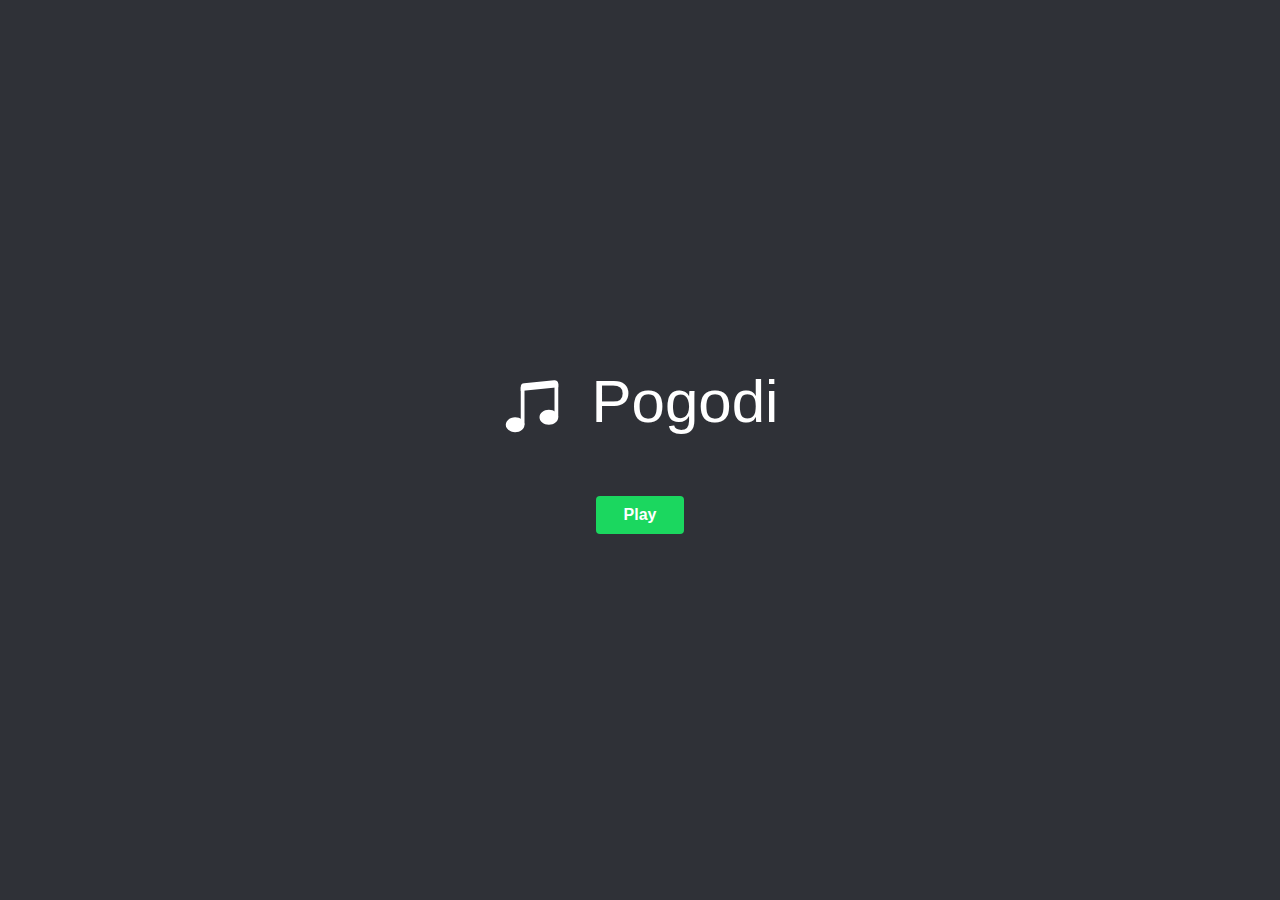
<file: Components/Juegos/Juego1/index.html>
<!DOCTYPE html>
<html lang="en">
    <head>
        <!-- Required meta tags -->
        <meta charset="utf-8" />
        <meta name="viewport" content="width=device-width, initial-scale=1, shrink-to-fit=no" />

        <!-- Bootstrap CSS -->
        <link
            rel="stylesheet"
            href="https://stackpath.bootstrapcdn.com/bootstrap/4.5.2/css/bootstrap.min.css"
            integrity="sha384-JcKb8q3iqJ61gNV9KGb8thSsNjpSL0n8PARn9HuZOnIxN0hoP+VmmDGMN5t9UJ0Z"
            crossorigin="anonymous"
        />

        <link rel="stylesheet" href="./style.css" />

        <title>Juego 1</title>
    </head>

    <body>
        <div class="container-fluid h-100">
            <div class="row h-100">
                <div class="col-12 align-self-center">
                    <div class="row justify-content-center align-content-center">
                        <div class="col-auto align-self-center">
                            <svg
                                width="1em"
                                height="1em"
                                viewBox="0 0 16 16"
                                class="bi bi-music-note-beamed white"
                                fill="currentColor"
                                xmlns="http://www.w3.org/2000/svg"
                            >
                                <path
                                    d="M6 13c0 1.105-1.12 2-2.5 2S1 14.105 1 13c0-1.104 1.12-2 2.5-2s2.5.896 2.5 2zm9-2c0 1.105-1.12 2-2.5 2s-2.5-.895-2.5-2 1.12-2 2.5-2 2.5.895 2.5 2z"
                                />
                                <path fill-rule="evenodd" d="M14 11V2h1v9h-1zM6 3v10H5V3h1z" />
                                <path d="M5 2.905a1 1 0 0 1 .9-.995l8-.8a1 1 0 0 1 1.1.995V3L5 4V2.905z" />
                            </svg>
                        </div>
                        <div class="col-auto align-self-center">
                            <h1>Pogodi</h1>
                        </div>
                    </div>
                    <div class="row justify-content-center top-buffer">
                        <div class="col-auto align-self-center">
                            <a href="./config/configGame.html">
                                <button type="button" class="btn spotify">
                                    <div class="container-fluid">
                                        <div class="row justify-content-center">
                                            <div class="col-auto align-self-center text">Play</div>
                                        </div>
                                    </div>
                                </button>
                            </a>
                        </div>
                    </div>
                    <!-- <div class="row justify-content-center top-buffer">
                        <div class="col-auto align-self-center">
                            <button type="button" class="btn spotify">
                                <div class="container-fluid">
                                    <div class="row justify-content-center">
                                        <div class="col-auto align-self-center">
                                            <svg
                                                xmlns="http://www.w3.org/2000/svg"
                                                x="0px"
                                                y="0px"
                                                class="iconitos"
                                                viewBox="0 0 172 172"
                                                style="fill: #000000"
                                            >
                                                <g
                                                    fill="none"
                                                    fill-rule="nonzero"
                                                    stroke="none"
                                                    stroke-width="1"
                                                    stroke-linecap="butt"
                                                    stroke-linejoin="miter"
                                                    stroke-miterlimit="10"
                                                    stroke-dasharray=""
                                                    stroke-dashoffset="0"
                                                    font-family="none"
                                                    font-weight="none"
                                                    font-size="none"
                                                    text-anchor="none"
                                                    style="mix-blend-mode: normal"
                                                >
                                                    <path d="M0,172v-172h172v172z" fill="none"></path>
                                                    <g fill="#ffffff">
                                                        <path
                                                            d="M86,0c-47.6256,0 -86,38.3744 -86,86c0,47.6256 38.3744,86 86,86c47.6256,0 86,-38.3744 86,-86c0,-47.6256 -38.3744,-86 -86,-86zM121.06671,126.36419c-1.3179,0 -2.66165,-0.67188 -3.97956,-1.34375c-12.5589,-7.26142 -27.77945,-11.24099 -44.31791,-11.24099c-9.2512,0 -18.52824,1.31791 -27.13341,3.30769c-1.31791,0 -3.30769,0.67187 -3.95373,0.67187c-3.30769,0 -5.29747,-2.66165 -5.29747,-5.29747c0,-3.30769 1.98978,-5.29747 4.6256,-5.94351c10.59495,-2.66166 21.16406,-3.97957 32.43089,-3.97957c18.5024,0 35.71274,4.6256 50.26142,13.23077c1.98978,1.31791 3.30769,2.63582 3.30769,5.94351c-0.64603,2.66165 -3.30769,4.65144 -5.94351,4.65144zM130.31791,103.85637c-1.98978,0 -3.30769,-0.64603 -4.6256,-1.31791c-13.90264,-8.60517 -33.07692,-13.90264 -54.91286,-13.90264c-10.56911,0 -20.49219,1.34375 -27.77945,3.30769c-1.98978,0.67187 -2.63581,0.67187 -3.97956,0.67187c-3.95373,0 -6.61538,-3.30769 -6.61538,-6.61538c0,-3.97956 1.98978,-5.94351 5.29747,-7.28726c9.92308,-2.63582 19.84615,-4.6256 33.74879,-4.6256c22.48197,0 44.31791,5.29747 61.52825,15.89243c2.63581,1.3179 3.95372,3.95372 3.95372,6.61538c0,3.95372 -2.63582,7.26142 -6.61538,7.26142zM140.91286,77.39483c-1.98978,0 -2.66165,-0.64603 -4.6256,-1.31791c-15.89243,-9.2512 -39.69231,-14.54868 -62.84615,-14.54868c-11.91287,0 -23.82572,1.31791 -34.42067,3.95373c-1.31791,0 -2.63582,0.67187 -4.6256,0.67187c-4.6256,0.67188 -7.93329,-3.30769 -7.93329,-7.93329c0,-4.6256 2.63582,-7.28726 5.94351,-7.93329c12.58473,-3.97957 25.8155,-5.29748 41.03606,-5.29748c25.11779,0 51.57933,5.29748 71.42548,16.53846c2.66165,1.31791 4.65144,3.95373 4.65144,7.93329c-0.67188,4.6256 -3.97957,7.93329 -8.60517,7.93329z"
                                                        ></path>
                                                    </g>
                                                </g>
                                            </svg>
                                        </div>
                                        <div class="col-auto align-self-center">
                                            <h6>Login with Spotify</h6>
                                        </div>
                                    </div>
                                </div>
                            </button>
                        </div>
                    </div> -->
                    <!-- <div class="row justify-content-center top-buffer">
                        <div class="col-auto align-self-center">
                            <button type="button" class="btn deezer">
                                <div class="container-fluid">
                                    <div class="row justify-content-center">
                                        <div class="col-auto align-self-center">
                                            <svg
                                                xmlns="http://www.w3.org/2000/svg"
                                                x="0px"
                                                y="0px"
                                                width="50"
                                                height="50"
                                                viewBox="0 0 226 226"
                                                style="fill: #000000"
                                            >
                                                <g
                                                    fill="none"
                                                    fill-rule="nonzero"
                                                    stroke="none"
                                                    stroke-width="1"
                                                    stroke-linecap="butt"
                                                    stroke-linejoin="miter"
                                                    stroke-miterlimit="10"
                                                    stroke-dasharray=""
                                                    stroke-dashoffset="0"
                                                    font-family="none"
                                                    font-weight="none"
                                                    font-size="none"
                                                    text-anchor="none"
                                                    style="mix-blend-mode: normal"
                                                >
                                                    <path d="M0,226v-226h226v226z" fill="none"></path>
                                                    <g fill="#ffffff">
                                                        <path
                                                            d="M176.28,63.28v9.04h36.16v-9.04zM94.92,76.84v9.04h36.16v-9.04zM176.28,76.84v9.04h36.16v-9.04zM94.92,90.4v9.04h36.16v-9.04zM176.28,90.4v9.04h36.16v-9.04zM13.56,103.96v9.04h36.16v-9.04zM94.92,103.96v9.04h36.16v-9.04zM135.6,103.96v9.04h36.16v-9.04zM176.28,103.96v9.04h36.16v-9.04zM13.56,117.52v9.04h36.16v-9.04zM94.92,117.52v9.04h36.16v-9.04zM135.6,117.52v9.04h36.16v-9.04zM176.28,117.52v9.04h36.16v-9.04zM13.56,131.08v9.04h36.16v-9.04zM54.24,131.08v9.04h36.16v-9.04zM94.92,131.08v9.04h36.16v-9.04zM135.6,131.08v9.04h36.16v-9.04zM176.28,131.08v9.04h36.16v-9.04zM13.56,144.64v9.04h36.16v-9.04zM54.24,144.64v9.04h36.16v-9.04zM94.92,144.64v9.04h36.16v-9.04zM135.6,144.64v9.04h36.16v-9.04zM176.28,144.64v9.04h36.16v-9.04zM13.56,158.2v9.04h36.16v-9.04zM54.24,158.2v9.04h36.16v-9.04zM94.92,158.2v9.04h36.16v-9.04zM135.6,158.2v9.04h36.16v-9.04zM176.28,158.2v9.04h36.16v-9.04z"
                                                        ></path>
                                                    </g>
                                                </g>
                                            </svg>
                                        </div>
                                        <div class="col-auto align-self-center">
                                            <h6>Login with Deezer</h6>
                                        </div>
                                    </div>
                                </div>
                            </button>
                        </div>
                    </div> -->
                </div>
            </div>
        </div>

        <!-- Optional JavaScript -->
        <!-- jQuery first, then Popper.js, then Bootstrap JS -->
        <script
            src="https://code.jquery.com/jquery-3.5.1.slim.min.js"
            integrity="sha384-DfXdz2htPH0lsSSs5nCTpuj/zy4C+OGpamoFVy38MVBnE+IbbVYUew+OrCXaRkfj"
            crossorigin="anonymous"
        ></script>
        <script
            src="https://cdn.jsdelivr.net/npm/popper.js@1.16.1/dist/umd/popper.min.js"
            integrity="sha384-9/reFTGAW83EW2RDu2S0VKaIzap3H66lZH81PoYlFhbGU+6BZp6G7niu735Sk7lN"
            crossorigin="anonymous"
        ></script>
        <script
            src="https://stackpath.bootstrapcdn.com/bootstrap/4.5.2/js/bootstrap.min.js"
            integrity="sha384-B4gt1jrGC7Jh4AgTPSdUtOBvfO8shuf57BaghqFfPlYxofvL8/KUEfYiJOMMV+rV"
            crossorigin="anonymous"
        ></script>
    </body>
</html>
</file>
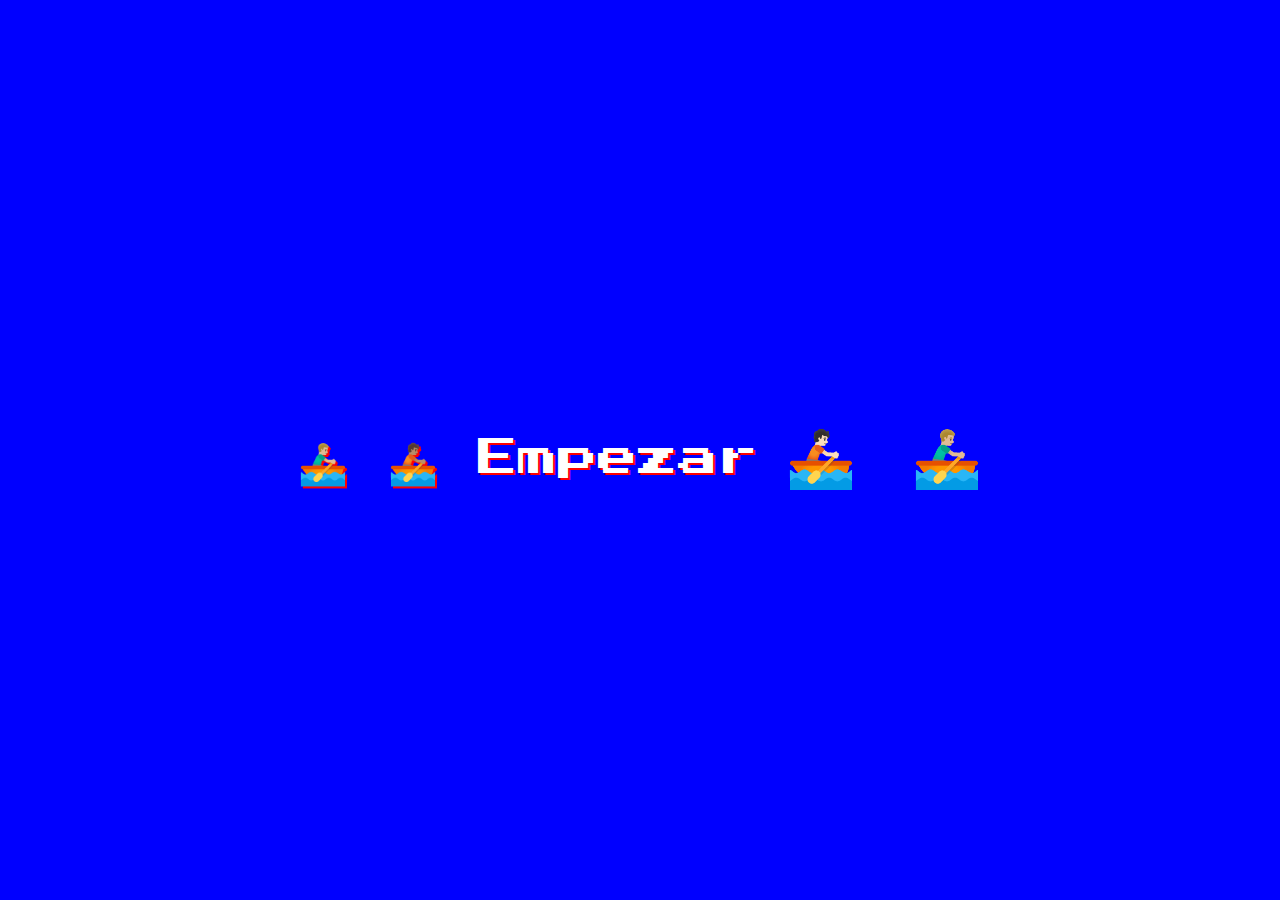
<file: Components/Juegos/Juego3/Vikingos/index.html>
<!DOCTYPE html>
<html lang="en">
    <head>
        <meta charset="UTF-8" />
        <meta name="viewport" content="width=device-width, initial-scale=1.0" />
        <!-- Bootstrap CSS CDN -->
        <link
            rel="stylesheet"
            href="https://stackpath.bootstrapcdn.com/bootstrap/4.5.2/css/bootstrap.min.css"
            integrity="sha384-JcKb8q3iqJ61gNV9KGb8thSsNjpSL0n8PARn9HuZOnIxN0hoP+VmmDGMN5t9UJ0Z"
            crossorigin="anonymous"
        />

        <script type="text/javascript" src="http://ajax.googleapis.com/ajax/libs/jquery/1.11.2/jquery.min.js"></script>
        <!--Script js-->
        <script type="text/javascript" src="index.js"></script>
        <!-- Our Custom CSS -->
        <link rel="stylesheet" href="style.css" />

        <title>Vikings</title>
    </head>

    <body>
        <div id="inicial">
            <a id="start" href="#inicial" onclick="colorRandom()">
                <span class="start-text" onClick="mostrar()"> 🚣🏼‍♂️ 🚣🏽 Empezar<span class="start-emoji">🚣🏻 🚣🏼‍♂️ </span> </span>
            </a>
        </div>
        <div class="arg">
            <p>Vikingos</p>
            <div class="arg2">
                Tu color es:
                <div class="forma"></div>
            </div>
        </div>

        <div class="infojuego">
            <p id="ponerInfoJuego"></p>
        </div>

        <div id="jugadores" class="circle-container ocultarcircl">
            <div id="c1">
                <div class="botonesRemar">
                    <input class="remar-derecha" id="yo1" type="checkbox" />
                    <label class="remar-derecha" for="b1"></label>
                    <input class="remar-izquierda" id="yo2" type="checkbox" />
                    <label class="remar-izquierda" for="b2"></label>
                </div>

                <button class="boton-jugador" id="yo" onClick="turno('rgb(255, 255, 255)','yo')"></button>
            </div>
            <div id="c2">
                <div class="botonesRemar">
                    <input class="remar-derecha" id="j11" type="checkbox" />
                    <label class="remar-derecha" for="b1"></label>
                    <input class="remar-izquierda" id="j12" type="checkbox" />
                    <label class="remar-izquierda" for="b2"></label>
                </div>
                <button class="boton-jugador" id="j1" onClick="turno('rgb(255, 0, 0)','j1')"></button>
            </div>
            <div>
                <div class="botonesRemar">
                    <input class="remar-derecha" id="j21" type="checkbox" />
                    <label class="remar-derecha" for="b1"></label>
                    <input class="remar-izquierda" id="j22" type="checkbox" />
                    <label class="remar-izquierda" for="b2"></label>
                </div>
                <button class="boton-jugador" id="j2" onClick="turno('rgb(255, 255, 0)','j2')"></button>
                <div>
                    <div class="botonesRemar">
                        <input class="remar-derecha" id="j31" type="checkbox" />
                        <label class="remar-derecha" for="b1"></label>
                        <input class="remar-izquierda" id="j32" type="checkbox" />
                        <label class="remar-izquierda" for="b2"></label>
                    </div>
                    <button class="boton-jugador" id="j3" onClick="turno('rgb(249, 107, 227)','j3')"></button>
                </div>
                <div>
                    <div class="botonesRemar">
                        <input class="remar-derecha" id="j41" type="checkbox" />
                        <label class="remar-derecha" for="b1"></label>
                        <input class="remar-izquierda" id="j42" type="checkbox" />
                        <label class="remar-izquierda" for="b2"></label>
                    </div>
                    <button class="boton-jugador" id="j4" onClick="turno('rgb(188, 99, 85)','j4')"></button>
                </div>
                <div>
                    <div class="botonesRemar">
                        <input class="remar-derecha" id="j51" type="checkbox" />
                        <label class="remar-derecha" for="b1"></label>
                        <input class="remar-izquierda" id="j52" type="checkbox" />
                        <label class="remar-izquierda" for="b2"></label>
                    </div>
                    <button class="boton-jugador" id="j5" onClick="turno('rgb(255, 165, 0)','j5')"></button>
                </div>
                <div>
                    <div class="botonesRemar">
                        <input class="remar-derecha" id="j61" type="checkbox" />
                        <label class="remar-derecha" for="b1"></label>
                        <input class="remar-izquierda" id="j62" type="checkbox" />
                        <label class="remar-izquierda" for="b2"></label>
                    </div>
                    <button class="boton-jugador" id="j6" onClick="turno('rgb(173, 255, 47)','j6')"></button>
                </div>
                <div>
                    <div class="botonesRemar">
                        <input class="remar-derecha" id="j71" type="checkbox" />
                        <label class="remar-derecha" for="b1"></label>
                        <input class="remar-izquierda" id="j72" type="checkbox" />
                        <label class="remar-izquierda" for="b2"></label>
                    </div>
                    <button class="boton-jugador" id="j7" onClick="turno('rgb(0, 0, 255)','j7')"></button>
                </div>
            </div>
        </div>

        <div id="log" class="logjuego ocultarLog">
            Vinkingo:
            <div class="forma1"></div>
            llama a vinkingo:
            <div class="forma2"></div>
        </div>
        <!-- Popper.JS -->
        <script
            src="https://cdnjs.cloudflare.com/ajax/libs/popper.js/1.14.0/umd/popper.min.js"
            integrity="sha384-cs/chFZiN24E4KMATLdqdvsezGxaGsi4hLGOzlXwp5UZB1LY//20VyM2taTB4QvJ"
            crossorigin="anonymous"
        ></script>
        <!-- Bootstrap JS -->
        <script
            src="https://stackpath.bootstrapcdn.com/bootstrap/4.5.2/js/bootstrap.min.js"
            integrity="sha384-B4gt1jrGC7Jh4AgTPSdUtOBvfO8shuf57BaghqFfPlYxofvL8/KUEfYiJOMMV+rV"
            crossorigin="anonymous"
        ></script>
    </body>
</html>
</file>
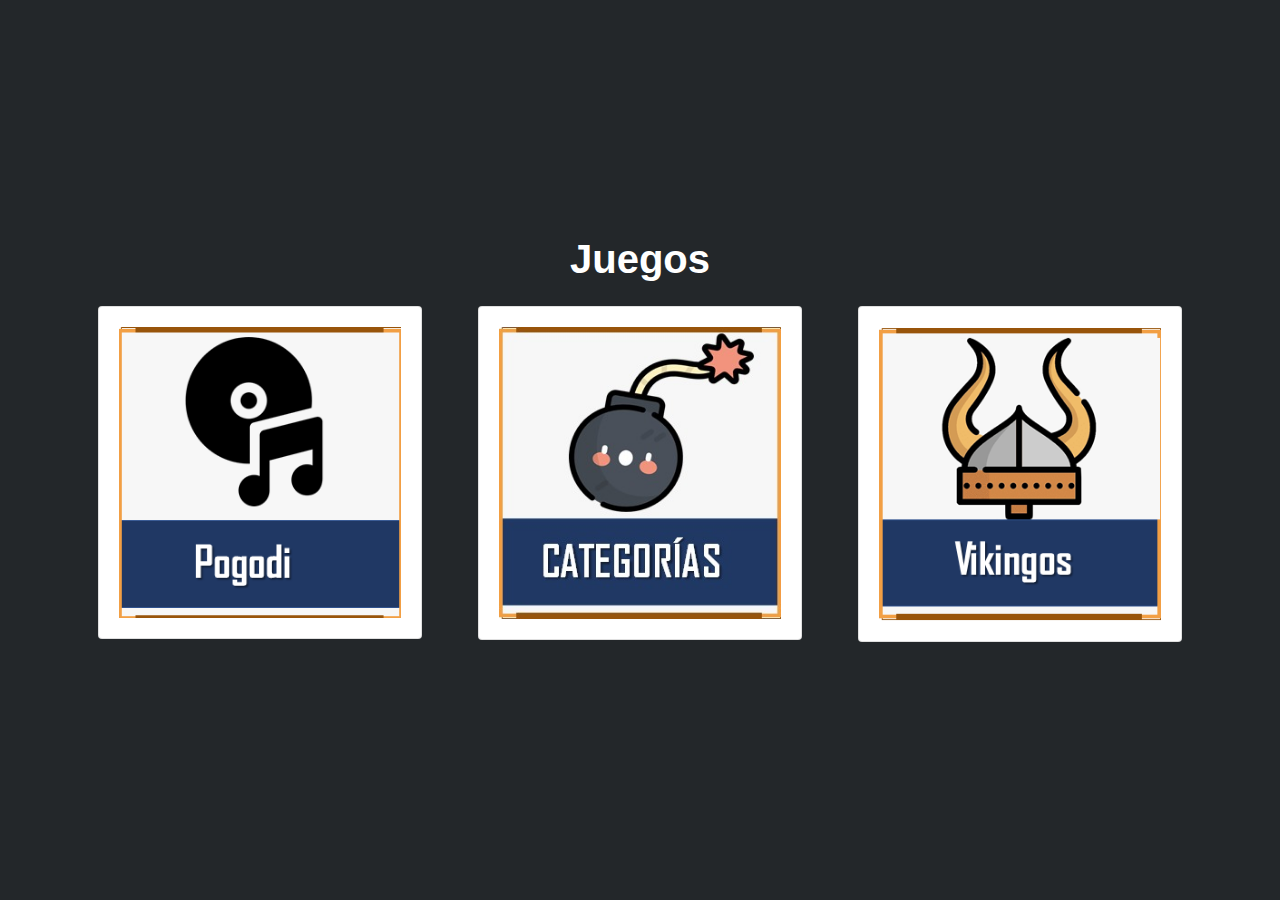
<file: Components/Home/seleccionJuegos.html>
<!DOCTYPE html>
<html lang="en">
    <head>
        <!-- Required meta tags -->
        <meta charset="utf-8" />
        <meta name="viewport" content="width=device-width, initial-scale=1, shrink-to-fit=no" />

        <!-- Bootstrap CSS -->
        <link
            rel="stylesheet"
            href="https://stackpath.bootstrapcdn.com/bootstrap/4.5.2/css/bootstrap.min.css"
            integrity="sha384-JcKb8q3iqJ61gNV9KGb8thSsNjpSL0n8PARn9HuZOnIxN0hoP+VmmDGMN5t9UJ0Z"
            crossorigin="anonymous"
        />

        <link rel="stylesheet" href="./intento.css" />
        <script src="index.js" async></script>
        <title>Restaurantes</title>
    </head>
    <body>
        <div class="container-fluid h-100">
            <div class="row h-100 justify-content-center align-items-center">
                <div class="col-12">
                    <h1 class="text-center color-games">Juegos</h1>
                    <div class="container text-center my-3">
                        <div class="row mx-auto my-auto">
                            <div id="recipeCarousel" class="carousel slide w-100" data-ride="carousel">
                                <div class="carousel-inner w-100" role="listbox">
                                    <div class="carousel-item active">
                                        <div class="row">
                                            <div class="col-sm-4">
                                                <a href="../Juegos/Juego1/index.html">
                                                    <button class="btn btn-link w-100">
                                                        <div class="card card-body">
                                                            <img class="img-fluid" src="./assets/logopogodi.png" />
                                                        </div>
                                                    </button>
                                                </a>
                                            </div>
                                            <div class="col-sm-4">
                                                <a href="../Juegos/Juego2/juego_categorias.html">
                                                    <button class="btn btn-link w-100">
                                                        <div class="card card-body">
                                                            <img class="img-fluid" src="./assets/logocategorias.jpg" />
                                                        </div>
                                                    </button>
                                                </a>
                                            </div>
                                            <div class="col-sm-4">
                                                <a href="../Juegos/Juego3/Vikingos/index.html">
                                                    <button class="btn btn-link w-100">
                                                        <div class="card card-body">
                                                            <img class="img-fluid" src="./assets/logovikingos.png" />
                                                        </div>
                                                    </button>
                                                </a>
                                            </div>
                                        </div>
                                    </div>
                                </div>
                            </div>
                        </div>
                    </div>
                </div>
            </div>
        </div>
        <!-- jQuery first, then Popper.js, then Bootstrap JS -->
        <script
            src="https://code.jquery.com/jquery-3.5.1.slim.min.js"
            integrity="sha384-DfXdz2htPH0lsSSs5nCTpuj/zy4C+OGpamoFVy38MVBnE+IbbVYUew+OrCXaRkfj"
            crossorigin="anonymous"
        ></script>
        <script
            src="https://cdn.jsdelivr.net/npm/popper.js@1.16.1/dist/umd/popper.min.js"
            integrity="sha384-9/reFTGAW83EW2RDu2S0VKaIzap3H66lZH81PoYlFhbGU+6BZp6G7niu735Sk7lN"
            crossorigin="anonymous"
        ></script>
        <script
            src="https://stackpath.bootstrapcdn.com/bootstrap/4.5.2/js/bootstrap.min.js"
            integrity="sha384-B4gt1jrGC7Jh4AgTPSdUtOBvfO8shuf57BaghqFfPlYxofvL8/KUEfYiJOMMV+rV"
            crossorigin="anonymous"
        ></script>
    </body>
</html>
</file>
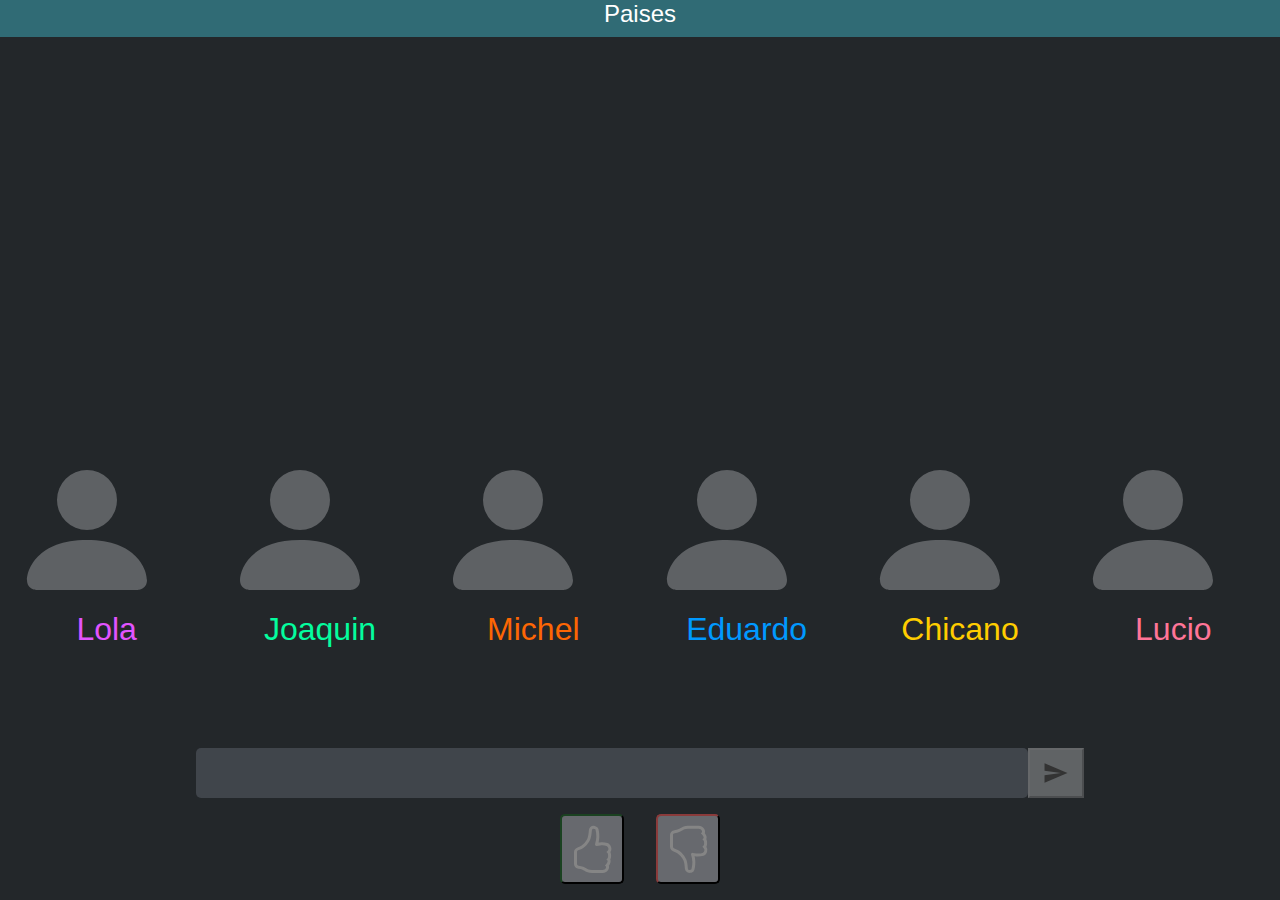
<file: Components/Juegos/Juego2/juego_categorias.html>
<!DOCTYPE html>
<html>
    <head>
        <title>Far-ita</title>

        <link
            rel="stylesheet"
            href="https://stackpath.bootstrapcdn.com/bootstrap/4.5.2/css/bootstrap.min.css"
            integrity="sha384-JcKb8q3iqJ61gNV9KGb8thSsNjpSL0n8PARn9HuZOnIxN0hoP+VmmDGMN5t9UJ0Z"
            crossorigin="anonymous"
        />
        <link rel="stylesheet" href="style.css" />

        <meta charset="UTF-8" />
        <meta name="description" content="Juego en donde el que no logre pensar en alguna cosa dentro de la categoría pierde" />
        <meta name="keywords" content="juego, categorías" />
        <meta name="author" content="Juan Pablo Campos" />
        <meta name="viewport" content="width=device-width, initial-scale=1, shrink-to-fit=no" />
    </head>

    <body onload="initJuego()">
        <div class="body-wrap">
            <div class="aviso-perder d-flex flex-column">
                <h2 id="mensaje_perder"></h2>
                <button type="button" class="m-auto btn btn-outline-dark" onclick="comenzarJuego()">
                    <span
                        >Volver a comenzar

                        <svg
                            width="1em"
                            height="1em"
                            viewBox="0 0 16 16"
                            class="bi bi-arrow-counterclockwise"
                            fill="currentColor"
                            xmlns="http://www.w3.org/2000/svg"
                        >
                            <path fill-rule="evenodd" d="M8 3a5 5 0 1 1-4.546 2.914.5.5 0 0 0-.908-.417A6 6 0 1 0 8 2v1z" />
                            <path d="M8 4.466V.534a.25.25 0 0 0-.41-.192L5.23 2.308a.25.25 0 0 0 0 .384l2.36 1.966A.25.25 0 0 0 8 4.466z" />
                        </svg>
                    </span>
                </button>
            </div>

            <main class="frame-juego">
                <div class="h-100 d-flex flex-column">
                    <div class="categoria-container">
                        <h4 class="text-center" id="categoria">Categoria elegida</h4>
                    </div>

                    <div class="grow d-flex">
                        <p class="display-3 text-break mx-auto my-auto palabra-principal"></p>
                    </div>

                    <!--Contenedor de los usuarios-->
                    <div id="placeholder_usuarios" class="d-flex justify-content-around flex-wrap"></div>

                    <!--Aviso de si la parabra está repetida-->
                    <div class="aviso-repetida">
                        <h4 class="my-auto font-weight-light">Escribiste una palabra repetida !</h4>
                    </div>

                    <!--Timer-->
                    <div class="mx-auto timer mt-2">
                        <h1 id="timer_yo"></h1>
                    </div>

                    <!--Text input-->
                    <div class="container-lg d-flex justify-content-center">
                        <input autocomplete="off" id="input_palabra" class="w-75 text-box" type="text" disabled />

                        <button onclick="procesarTurno(PALABRA_YO)" id="btn_enviar_palabra" disabled>
                            <img height="40" width="40" src="assets/Send-01.svg" alt="Enviar" />
                        </button>
                    </div>

                    <!---Botones-->
                    <div class="d-flex justify-content-center">
                        <button class="m-3 boton-si" disabled id="btn_si" onclick="procesarTurno(RESULTADOS_VOTO,SI)">
                            <svg
                                width="3em"
                                height="4em"
                                viewBox="0 0 16 16"
                                class="bi bi-hand-thumbs-up"
                                fill="currentColor"
                                xmlns="http://www.w3.org/2000/svg"
                            >
                                <path
                                    fill-rule="evenodd"
                                    d="M6.956 1.745C7.021.81 7.908.087 8.864.325l.261.066c.463.116.874.456 1.012.965.22.816.533 2.511.062 4.51a9.84 9.84 0 0 1 .443-.051c.713-.065 1.669-.072 2.516.21.518.173.994.681 1.2 1.273.184.532.16 1.162-.234 1.733.058.119.103.242.138.363.077.27.113.567.113.856 0 .289-.036.586-.113.856-.039.135-.09.273-.16.404.169.387.107.819-.003 1.148a3.163 3.163 0 0 1-.488.901c.054.152.076.312.076.465 0 .305-.089.625-.253.912C13.1 15.522 12.437 16 11.5 16v-1c.563 0 .901-.272 1.066-.56a.865.865 0 0 0 .121-.416c0-.12-.035-.165-.04-.17l-.354-.354.353-.354c.202-.201.407-.511.505-.804.104-.312.043-.441-.005-.488l-.353-.354.353-.354c.043-.042.105-.14.154-.315.048-.167.075-.37.075-.581 0-.211-.027-.414-.075-.581-.05-.174-.111-.273-.154-.315L12.793 9l.353-.354c.353-.352.373-.713.267-1.02-.122-.35-.396-.593-.571-.652-.653-.217-1.447-.224-2.11-.164a8.907 8.907 0 0 0-1.094.171l-.014.003-.003.001a.5.5 0 0 1-.595-.643 8.34 8.34 0 0 0 .145-4.726c-.03-.111-.128-.215-.288-.255l-.262-.065c-.306-.077-.642.156-.667.518-.075 1.082-.239 2.15-.482 2.85-.174.502-.603 1.268-1.238 1.977-.637.712-1.519 1.41-2.614 1.708-.394.108-.62.396-.62.65v4.002c0 .26.22.515.553.55 1.293.137 1.936.53 2.491.868l.04.025c.27.164.495.296.776.393.277.095.63.163 1.14.163h3.5v1H8c-.605 0-1.07-.081-1.466-.218a4.82 4.82 0 0 1-.97-.484l-.048-.03c-.504-.307-.999-.609-2.068-.722C2.682 14.464 2 13.846 2 13V9c0-.85.685-1.432 1.357-1.615.849-.232 1.574-.787 2.132-1.41.56-.627.914-1.28 1.039-1.639.199-.575.356-1.539.428-2.59z"
                                />
                            </svg>
                        </button>

                        <button class="m-3 boton-no" disabled id="btn_no" onclick="procesarTurno(RESULTADOS_VOTO,NO)">
                            <svg
                                width="3em"
                                height="4em"
                                viewBox="0 0 16 16"
                                class="bi bi-hand-thumbs-down"
                                fill="currentColor"
                                xmlns="http://www.w3.org/2000/svg"
                            >
                                <path
                                    fill-rule="evenodd"
                                    d="M6.956 14.534c.065.936.952 1.659 1.908 1.42l.261-.065a1.378 1.378 0 0 0 1.012-.965c.22-.816.533-2.512.062-4.51.136.02.285.037.443.051.713.065 1.669.071 2.516-.211.518-.173.994-.68 1.2-1.272a1.896 1.896 0 0 0-.234-1.734c.058-.118.103-.242.138-.362.077-.27.113-.568.113-.857 0-.288-.036-.585-.113-.856a2.094 2.094 0 0 0-.16-.403c.169-.387.107-.82-.003-1.149a3.162 3.162 0 0 0-.488-.9c.054-.153.076-.313.076-.465a1.86 1.86 0 0 0-.253-.912C13.1.757 12.437.28 11.5.28v1c.563 0 .901.272 1.066.56.086.15.121.3.121.416 0 .12-.035.165-.04.17l-.354.353.353.354c.202.202.407.512.505.805.104.312.043.44-.005.488l-.353.353.353.354c.043.043.105.141.154.315.048.167.075.37.075.581 0 .212-.027.415-.075.582-.05.174-.111.272-.154.315l-.353.353.353.354c.353.352.373.714.267 1.021-.122.35-.396.593-.571.651-.653.218-1.447.224-2.11.164a8.907 8.907 0 0 1-1.094-.17l-.014-.004H9.62a.5.5 0 0 0-.595.643 8.34 8.34 0 0 1 .145 4.725c-.03.112-.128.215-.288.255l-.262.066c-.306.076-.642-.156-.667-.519-.075-1.081-.239-2.15-.482-2.85-.174-.502-.603-1.267-1.238-1.977C5.597 8.926 4.715 8.23 3.62 7.93 3.226 7.823 3 7.534 3 7.28V3.279c0-.26.22-.515.553-.55 1.293-.138 1.936-.53 2.491-.869l.04-.024c.27-.165.495-.296.776-.393.277-.096.63-.163 1.14-.163h3.5v-1H8c-.605 0-1.07.08-1.466.217a4.823 4.823 0 0 0-.97.485l-.048.029c-.504.308-.999.61-2.068.723C2.682 1.815 2 2.434 2 3.279v4c0 .851.685 1.433 1.357 1.616.849.232 1.574.787 2.132 1.41.56.626.914 1.28 1.039 1.638.199.575.356 1.54.428 2.591z"
                                />
                            </svg>
                        </button>
                    </div>
                </div>
            </main>
        </div>

        <!--CONTENIDO AGREGAR-->

        <script
            src="https://code.jquery.com/jquery-3.2.1.slim.min.js"
            integrity="sha384-KJ3o2DKtIkvYIK3UENzmM7KCkRr/rE9/Qpg6aAZGJwFDMVNA/GpGFF93hXpG5KkN"
            crossorigin="anonymous"
        ></script>
        <script
            src="https://cdnjs.cloudflare.com/ajax/libs/popper.js/1.12.9/umd/popper.min.js"
            integrity="sha384-ApNbgh9B+Y1QKtv3Rn7W3mgPxhU9K/ScQsAP7hUibX39j7fakFPskvXusvfa0b4Q"
            crossorigin="anonymous"
        ></script>
        <script
            src="https://maxcdn.bootstrapcdn.com/bootstrap/4.0.0/js/bootstrap.min.js"
            integrity="sha384-JZR6Spejh4U02d8jOt6vLEHfe/JQGiRRSQQxSfFWpi1MquVdAyjUar5+76PVCmYl"
            crossorigin="anonymous"
        ></script>
        <script src="script-explosivas.js"></script>
    </body>
</html>
</file>
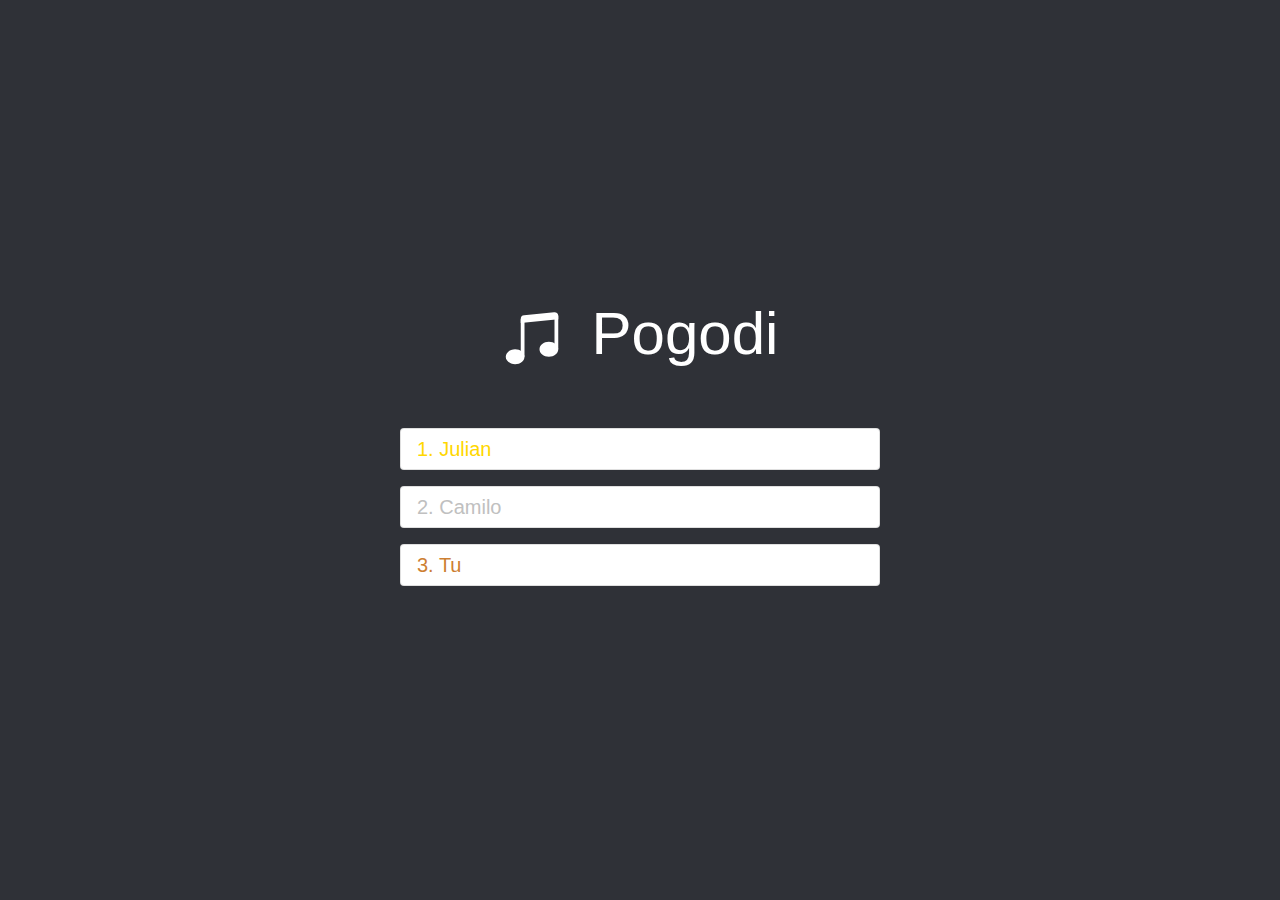
<file: Components/Juegos/Juego1/finDeJuego/finDeJuego.html>
<!DOCTYPE html>
<html lang="en">
    <head>
        <!-- Required meta tags -->
        <meta charset="utf-8" />
        <meta name="viewport" content="width=device-width, initial-scale=1, shrink-to-fit=no" />

        <!-- Bootstrap CSS -->
        <link
            rel="stylesheet"
            href="https://stackpath.bootstrapcdn.com/bootstrap/4.5.2/css/bootstrap.min.css"
            integrity="sha384-JcKb8q3iqJ61gNV9KGb8thSsNjpSL0n8PARn9HuZOnIxN0hoP+VmmDGMN5t9UJ0Z"
            crossorigin="anonymous"
        />

        <link rel="stylesheet" href="../style.css" />

        <!-- MyScript -->
        <script src="./script.js" async></script>

        <title>Juego 1</title>
    </head>

    <body>
        <div class="container-fluid h-100">
            <div class="row h-100">
                <div class="col-12 align-self-center">
                    <div class="row justify-content-center align-content-center">
                        <div class="col-auto align-self-center">
                            <svg
                                width="1em"
                                height="1em"
                                viewBox="0 0 16 16"
                                class="bi bi-music-note-beamed white"
                                fill="currentColor"
                                xmlns="http://www.w3.org/2000/svg"
                            >
                                <path
                                    d="M6 13c0 1.105-1.12 2-2.5 2S1 14.105 1 13c0-1.104 1.12-2 2.5-2s2.5.896 2.5 2zm9-2c0 1.105-1.12 2-2.5 2s-2.5-.895-2.5-2 1.12-2 2.5-2 2.5.895 2.5 2z"
                                />
                                <path fill-rule="evenodd" d="M14 11V2h1v9h-1zM6 3v10H5V3h1z" />
                                <path d="M5 2.905a1 1 0 0 1 .9-.995l8-.8a1 1 0 0 1 1.1.995V3L5 4V2.905z" />
                            </svg>
                        </div>
                        <div class="col-auto align-self-center">
                            <h1>Pogodi</h1>
                        </div>
                    </div>
                    <div class="row justify-content-center top-buffer" id="contenedor posibles">
                        <div class="col-12 col-md-6">
                            <div class="row justify-content-center">
                                <div class="card mb-3 w-75">
                                    <div class="row no-gutters">
                                        <div class="col-sm-3 align-self-center">
                                            <h5 class="ml-3 mt-2" id="first">1. Julian</h5>
                                        </div>
                                        <div class="col-sm-8">
                                            <div class="card-body pb-0">
                                                <h5 class="card-title mb-0" id="cardTitle1"></h5>
                                            </div>
                                        </div>
                                    </div>
                                </div>
                            </div>
                            <div class="row justify-content-center">
                                <div class="card mb-3 w-75">
                                    <div class="row no-gutters">
                                        <div class="col-sm-3 align-self-center">
                                            <h5 class="ml-3 mt-2" id="second">2. Camilo</h5>
                                        </div>
                                        <div class="col-sm-8">
                                            <div class="card-body pb-0">
                                                <h5 class="card-title mb-0" id="cardTitle1"></h5>
                                            </div>
                                        </div>
                                    </div>
                                </div>
                            </div>
                            <div class="row justify-content-center">
                                <div class="card mb-3 w-75">
                                    <div class="row no-gutters">
                                        <div class="col-sm-3 align-self-center">
                                            <h5 class="ml-3 mt-2" id="third">3. Mariana</h5>
                                        </div>
                                        <div class="col-sm-8">
                                            <div class="card-body pb-0">
                                                <h5 class="card-title mb-0" id="cardTitle1"></h5>
                                            </div>
                                        </div>
                                    </div>
                                </div>
                            </div>
                        </div>
                    </div>
                </div>
            </div>
        </div>

        <!-- Optional JavaScript -->
        <!-- jQuery first, then Popper.js, then Bootstrap JS -->
        <script
            src="https://code.jquery.com/jquery-3.5.1.slim.min.js"
            integrity="sha384-DfXdz2htPH0lsSSs5nCTpuj/zy4C+OGpamoFVy38MVBnE+IbbVYUew+OrCXaRkfj"
            crossorigin="anonymous"
        ></script>
        <script
            src="https://cdn.jsdelivr.net/npm/popper.js@1.16.1/dist/umd/popper.min.js"
            integrity="sha384-9/reFTGAW83EW2RDu2S0VKaIzap3H66lZH81PoYlFhbGU+6BZp6G7niu735Sk7lN"
            crossorigin="anonymous"
        ></script>
        <script
            src="https://stackpath.bootstrapcdn.com/bootstrap/4.5.2/js/bootstrap.min.js"
            integrity="sha384-B4gt1jrGC7Jh4AgTPSdUtOBvfO8shuf57BaghqFfPlYxofvL8/KUEfYiJOMMV+rV"
            crossorigin="anonymous"
        ></script>
    </body>
</html>
</file>
<file: Components/Juegos/Juego1/style.css>
body {
    background-color: #2f3137;
    height: 100%;
}
html {
    height: 100%;
}
.white,
h1 {
    color: white;
    font-size: 60px;
}
p,
h6,
.text {
    color: white;
    font-weight: bold;
}
.iconitos {
    width: 40px;
}
.top-buffer {
    margin-top: 50px;
}
.spotify {
    background-color: #1bd75f;
}
.deezer {
    background: rgb(131, 58, 180);
    border: 0px;
    background: linear-gradient(0deg, rgba(131, 58, 180, 1) 0%, rgba(253, 29, 29, 1) 50%, rgba(252, 176, 69, 1) 100%);
}

@media (max-width: 768px) {
    .carousel-inner .carousel-item > div {
        display: none;
    }
    .carousel-inner .carousel-item > div:first-child {
        display: block;
    }
}

.carousel-inner .carousel-item.active,
.carousel-inner .carousel-item-next,
.carousel-inner .carousel-item-prev {
    display: flex;
}

/* display 3 */
@media (min-width: 768px) {
    .carousel-inner .carousel-item-right.active,
    .carousel-inner .carousel-item-next {
        transform: translateX(33.333%);
    }

    .carousel-inner .carousel-item-left.active,
    .carousel-inner .carousel-item-prev {
        transform: translateX(-33.333%);
    }
}

.carousel-inner .carousel-item-right,
.carousel-inner .carousel-item-left {
    transform: translateX(0);
}

.card-img-top {
    object-fit: contain;
}

.center-alignment {
    display: flex;
    justify-content: center;
    flex-direction: column;
}

.success {
    background-color: green;
    border-radius: 50%;
    width: 15px;
    height: 15px;
    display: inline-block;
}
.error {
    background-color: red;
    border-radius: 50%;
    width: 15px;
    height: 15px;
    display: inline-block;
}
.notPlayedYet {
    background-color: gray;
    border-radius: 50%;
    width: 15px;
    height: 15px;
    display: inline-block;
}
.cartita {
}
#cardImage1,
#cardImage2,
#cardImage3,
#cardImage4 {
    object-fit: contain;
    overflow: hidden;
    height: 100px;
}
#cardTitle1,
#cardTitle2,
#cardTitle3,
#cardTitle4 {
    text-overflow: ellipsis;
    overflow: hidden;
    white-space: nowrap;
}

#first {
    color: gold;
}
#second {
    color: silver;
}
#third {
    color: #cd7f32;
}
</file>
<file: Components/Juegos/Juego3/Vikingos/style.css>
@import url("https://fonts.googleapis.com/css?family=Press+Start+2P");

body {
    padding: 15px;
    overflow: hidden;
    font-family: "Press Start 2P", sans-serif;
    color: white;
    background-color: #2c2f33;
    user-select: none;
}
.arg {
    display: flex;
    align-items: center;
    justify-content: space-around;
}
.arg2 {
    display: flex;
    align-items: center;
    justify-content: center;
}
.forma {
    width: 50px;
    height: 50px;
    -moz-border-radius: 50%;
    -webkit-border-radius: 50%;
    border-radius: 50%;
}

.infojuego {
    display: flex;
    align-items: center;
    justify-content: space-around;
    margin: 0.5em auto 0;
}

.infojuego p {
    font-size: small;
}

.forma1 {
    width: 50px;
    height: 50px;
    -moz-border-radius: 50%;
    -webkit-border-radius: 50%;
    border-radius: 50%;
    /*background: #5cb85c;*/
}
.forma2 {
    width: 50px;
    height: 50px;
    -moz-border-radius: 50%;
    -webkit-border-radius: 50%;
    border-radius: 50%;
    /*background: #5cb85c;*/
}
.logjuego {
    display: flex;
    align-items: center;
    justify-content: space-evenly;
    padding-top: 60px;
}
.ocultarLog {
    display: none;
}

#start {
    position: fixed;
    top: 0;
    right: 0;
    bottom: 0;
    left: 0;
    display: flex;
    align-items: center;
    justify-content: center;
    font-size: 40px;
    text-align: center;
    text-decoration: none;
    color: white;
    text-shadow: 2px 2px 0 red;
    background-color: blue;
}
#inicial:target #start {
    display: none;
}

.start-text {
    animation: pulse 1.2s ease-out infinite;
}

.start-emoji {
    display: inline-block;
    margin-left: 0.5em;
    font-size: 1.4em;
    text-shadow: none;
}

.boton-jugador {
    background-image: url(../Vikingos/images/enano.png);
    background-size: contain;
    height: 60px;
    width: 60px;
    background-position: center;
    background-color: rgb(188, 99, 85);
}

#yo {
    bottom: 10%;
    position: relative;
    vertical-align: bottom;
    align-items: center;
}
#j1 {
    bottom: 10%;
    position: relative;
    vertical-align: top;
    align-items: left;
}

@keyframes pulse {
    30% {
        opacity: 0;
    }
    60% {
        opacity: 1;
    }
}

.ocultarcircl {
    display: none;
}

.circle-container {
    position: relative;
    width: 18em;
    height: 18em;
    padding: 2.8em;
    /*2.8em = 2em*1.4 (2em = mitad anchura del link con img, 1.4 = raíz cuadrada(2))*/
    border: dashed 1px;
    border-radius: 50%;
    margin: 3.5em auto 0;
}
.circle-container div {
    display: block;
    position: absolute;
    top: 50%;
    left: 50%;
    width: 4em;
    height: 4em;
    margin: -2em;
}

.botonesRemar {
    display: inline;
}
.c2 {
    display: flex;
    align-items: center;
}

.circle-container img {
    display: block;
    width: 100%;
    height: 100%;
}

#yo {
    transform: translate(9em);
    background-color: rgb(255, 255, 255);
}
#yo1 {
    transform: translate(13em);
}
#yo2 {
    transform: translate(5em);
} /* 12em = 1/2 anchura del contenedor */

#j1 {
    transform: rotate(45deg) translate(9em) rotate(-45deg);
    background-color: rgb(255, 0, 0);
}
#j11 {
    transform: rotate(31deg) translate(12em) rotate(-31deg);
}
#j12 {
    transform: rotate(70deg) translate(7.1em) rotate(-70deg);
}

#j2 {
    transform: rotate(90deg) translate(9em) rotate(-90deg);
    background-color: rgb(255, 255, 0);
}
#j21 {
    transform: rotate(66deg) translate(10em) rotate(-66deg);
}
#j22 {
    transform: rotate(114deg) translate(10em) rotate(-114deg);
}

#j3 {
    transform: rotate(135deg) translate(9em) rotate(-135deg);
    background-color: rgb(249, 107, 227);
}
#j31 {
    transform: rotate(109deg) translate(7.5em) rotate(-109deg);
}
#j32 {
    transform: rotate(147deg) translate(12.5em) rotate(-147deg);
}

#j4 {
    transform: translate(-9em);
}
#j41 {
    transform: translate(-5em);
}
#j42 {
    transform: translate(-13em);
}

#j5 {
    transform: rotate(225deg) translate(9em) rotate(-225deg);
    background-color: rgb(255, 165, 0);
}
#j51 {
    transform: rotate(247deg) translate(6em) rotate(-247deg);
}
#j52 {
    transform: rotate(208deg) translate(11.5em) rotate(-208deg);
}

#j6 {
    transform: rotate(270deg) translate(9em) rotate(-270deg);
    background-color: rgb(173, 255, 47);
}
#j61 {
    transform: rotate(296deg) translate(9em) rotate(-296deg);
}
#j62 {
    transform: rotate(245deg) translate(9em) rotate(-245deg);
}

#j7 {
    transform: rotate(315deg) translate(9em) rotate(-315deg);
    background-color: rgb(0, 0, 255);
}
#j71 {
    transform: rotate(330deg) translate(12em) rotate(-330deg);
}
#j72 {
    transform: rotate(290deg) translate(6.5em) rotate(-290deg);
}
</file>
<file: Components/Home/intento.css>
body,
html {
    height: 100%;
}
body {
    background-color: #23272a;
}
.vertical-navbar {
    background-color: #23272a;
}

.juegos {
    padding-left: 0;
    padding-right: 0;
}
#music {
    background-image: url(./assets/musical-notes.png);
}
#food {
    background-image: url(./assets/comida.png);
}
#juegos {
    background-image: url(./assets/juegos.png);
}
#food,
#music,
#juegos {
    background-repeat: no-repeat;
    background-size: contain;
    border-color: #23272a;
    border-style: none;
    height: 45px;
    width: 100%;
    background-position: center;
    background-color: #23272a;
}
.color-games {
    color: white;
    font-weight: bold;
}
@media screen and (min-width:768px){
    .define-height-size{
        height: 100%!important;
    }
}
@media screen and (max-width:768px){
    .define-height-size{
        height:auto;
    }
}
</file>
<file: Components/Juegos/Juego2/style.css>
#mensaje_perder {
    color: rgb(214, 71, 71);
    margin-top: 20px;
    text-align: center;
}

.aviso-perder {
    visibility: hidden;
    position: fixed;
    top: 50%;
    left: 50%;
    height: 200px;
    width: 400px;
    border-radius: 5px;

    background-color: rgb(228, 228, 228);
    margin-top: -100px;
    margin-left: -200px;
    z-index: 1;
}

.aviso-repetida {
    visibility: hidden;
    position: fixed;
    top: 80%;
    left: 50%;
    height: 40px;
    width: 400px;
    border-radius: 5px;

    background-color: rgb(255, 117, 117);
    opacity: 0.9;
    color: white;
    text-align: center;
    margin-top: -100px;
    margin-left: -200px;
    z-index: 1;
}

.boton-reintentar {
    height: 20%;
    width: 20%;
}

.boton-si {
    background-color: #30753b;
    border-radius: 5px;
    border-color: #1b4221;
    color: #f0f0f0;
}

.boton-si:disabled {
    background-color: #67696e;
    color: rgb(133, 133, 133);
}

.boton-no {
    background-color: #753030;
    border-radius: 5px;
    border-color: #361717;
    color: #f0f0f0;
}

.boton-no:disabled {
    background-color: #67696e;
    color: rgb(133, 133, 133);
}
.body-wrap {
    height: 100vh;
    width: 100vw;
}

.categoria-container {
    background-color: #306b75;
    color: white;
}

.frame-juego {
    background-color: #23272a;
    width: 100%;
    height: 100%;
}

.grow {
    flex-grow: 1;
}

.icono-jugador {
    color: #5e6164;
    top: 10;
}

.palabra-principal {
    color: #ffcd00;
}

/*Jugador*/

@media (min-width: 992px) {
    .placeholder-jugador {
        width: 200px;
        height: 200px;

        position: relative;
    }

    .nombre-jugador {
        font-size: 2rem;
    }
}

@media (max-width: 992px) {
    .placeholder-jugador {
        width: 120px;
        height: 120px;

        position: relative;
    }
    .nombre-jugador {
        font-size: 20px;
    }
}

.timer {
    height: 10vh;
    color: white;
}

.timer-otros {
    position: absolute;
    top: 0;
    right: 0;
    margin-right: 5px;
    font-size: 3.2vh;
    color: white;
}

.text-box {
    height: 50px;
    font-size: 35px;
    text-align: center;
    border-radius: 5px;
    border: 2px solid rgb(93, 93, 187); /*TODO: CAMBIAR EL COLOR*/
    background-color: #40454b;
    color: rgb(224, 224, 224);
}

.text-box:disabled {
    border: 1px solid transparent;
    background-color: #40454b;
}

.text-box:focus {
    outline: none;
}

.tool-tip {
    border-radius: 5px;
    margin-top: -50px;
    visibility: hidden;
    font-size: 20px;
    background-color: #fafafa;
    opacity: 0.7;

    width: 80%;
    z-index: 1;
    bottom: 100%;
    left: 50%;
    margin-left: -50%;

    font-weight: bold;
    text-align: center;
    position: absolute;
}

.tool-tip::after {
    content: " ";
    position: absolute;
    top: 100%;
    left: 50%;

    margin-left: -5px;
    border-width: 5px;
    border-style: solid;
    border-color: #fafafa transparent transparent transparent;
}

.stretch {
    height: 100%;
}
</file>
